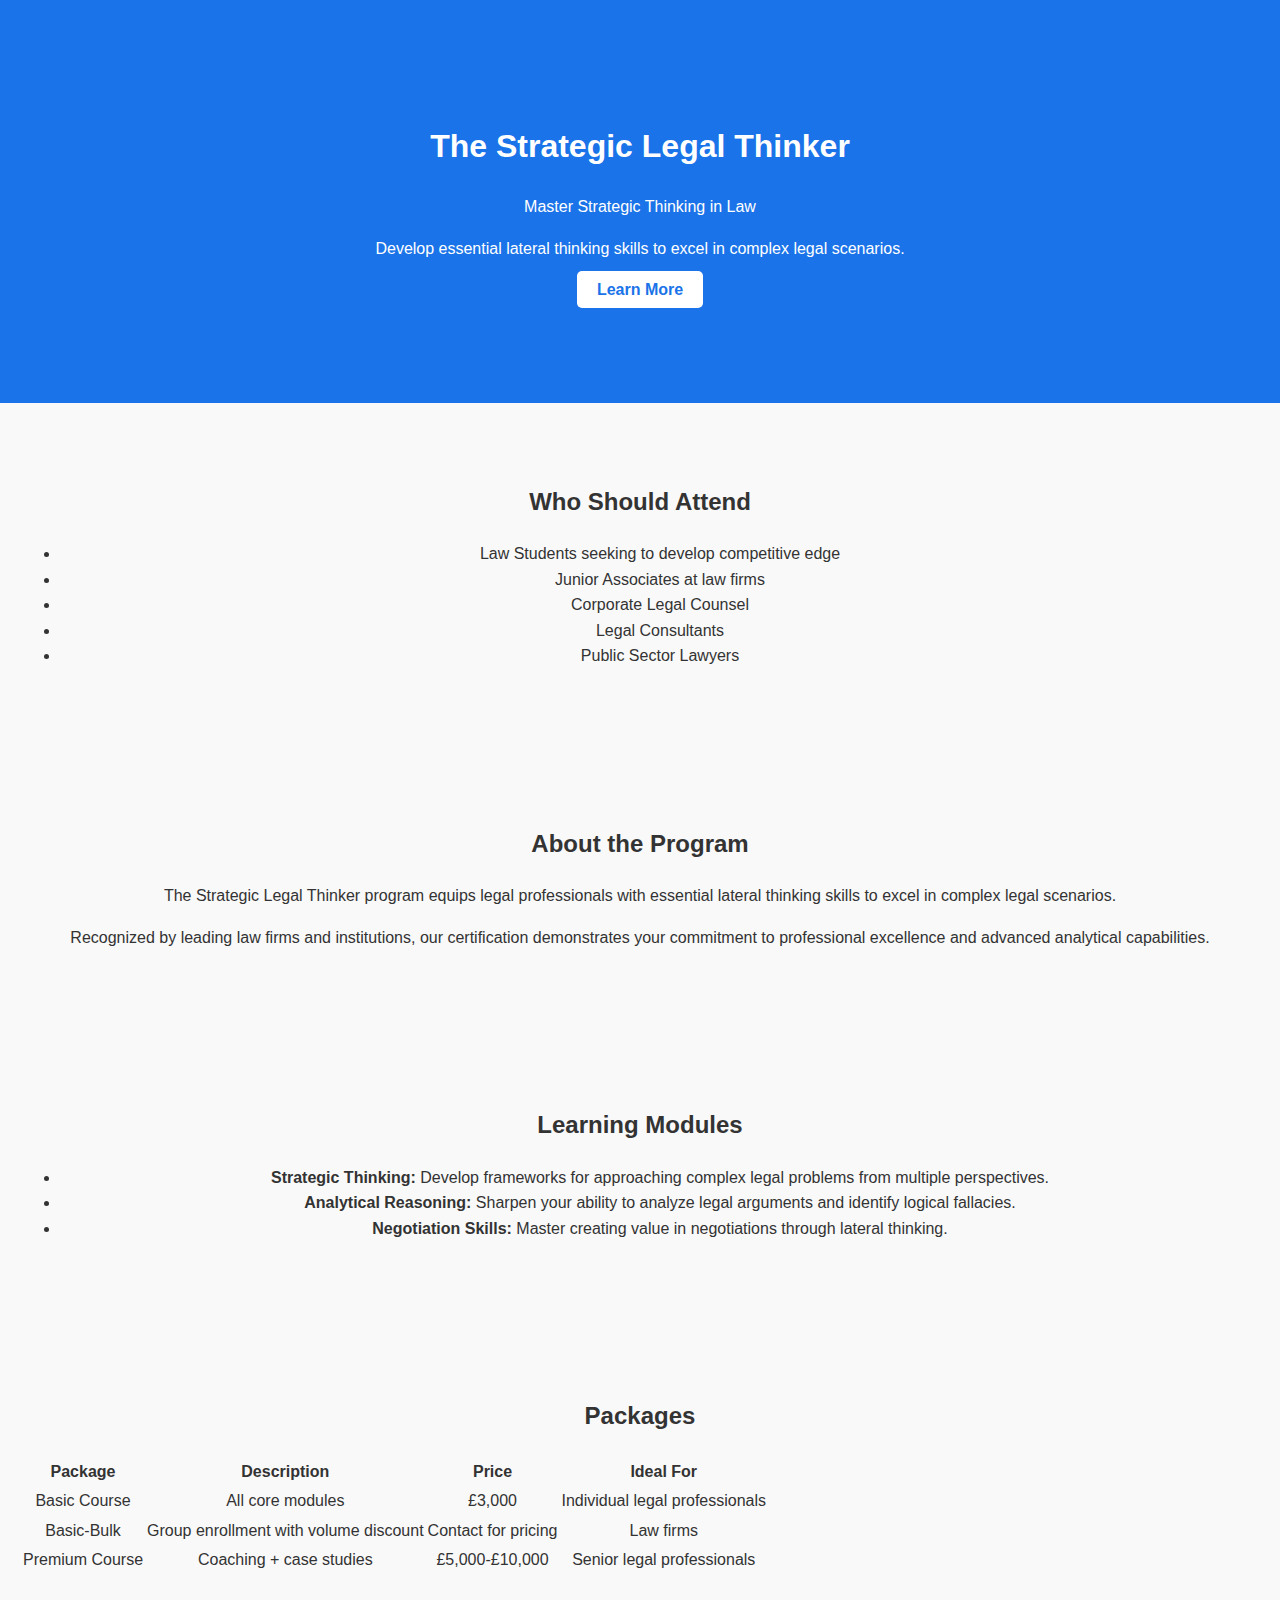
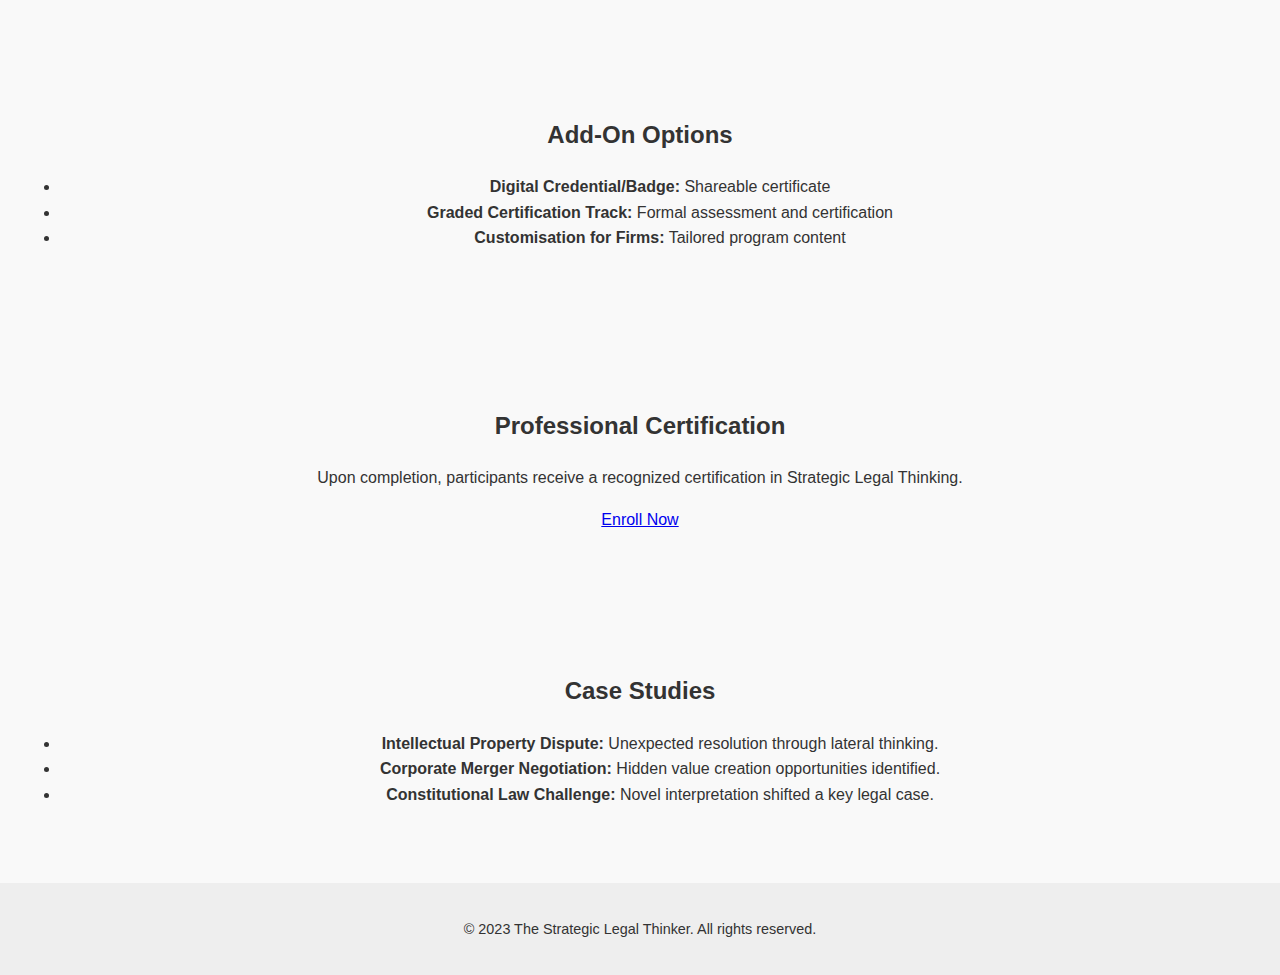
<file: index.html>
<!DOCTYPE html>
<html lang="en">
<head>
    <meta charset="UTF-8">
    <meta name="viewport" content="width=device-width, initial-scale=1.0">
    <title>The Strategic Legal Thinker</title>
    <link rel="stylesheet" href="styles.css">
</head>
<body>
    <header class="hero">
        <h1>The Strategic Legal Thinker</h1>
        <p>Master Strategic Thinking in Law</p>
        <p>Develop essential lateral thinking skills to excel in complex legal scenarios.</p>
        <a href="#program" class="btn">Learn More</a>
    </header>

    <section class="who-should-attend">
        <h2>Who Should Attend</h2>
        <ul>
            <li>Law Students seeking to develop competitive edge</li>
            <li>Junior Associates at law firms</li>
            <li>Corporate Legal Counsel</li>
            <li>Legal Consultants</li>
            <li>Public Sector Lawyers</li>
        </ul>
    </section>

    <section id="program" class="about-program">
        <h2>About the Program</h2>
        <p>The Strategic Legal Thinker program equips legal professionals with essential lateral thinking skills to excel in complex legal scenarios.</p>
        <p>Recognized by leading law firms and institutions, our certification demonstrates your commitment to professional excellence and advanced analytical capabilities.</p>
    </section>

    <section class="modules">
        <h2>Learning Modules</h2>
        <ul>
            <li><strong>Strategic Thinking:</strong> Develop frameworks for approaching complex legal problems from multiple perspectives.</li>
            <li><strong>Analytical Reasoning:</strong> Sharpen your ability to analyze legal arguments and identify logical fallacies.</li>
            <li><strong>Negotiation Skills:</strong> Master creating value in negotiations through lateral thinking.</li>
        </ul>
    </section>

    <section class="pricing">
        <h2>Packages</h2>
        <table>
            <tr><th>Package</th><th>Description</th><th>Price</th><th>Ideal For</th></tr>
            <tr><td>Basic Course</td><td>All core modules</td><td>£3,000</td><td>Individual legal professionals</td></tr>
            <tr><td>Basic-Bulk</td><td>Group enrollment with volume discount</td><td>Contact for pricing</td><td>Law firms</td></tr>
            <tr><td>Premium Course</td><td>Coaching + case studies</td><td>£5,000-£10,000</td><td>Senior legal professionals</td></tr>
        </table>
    </section>

    <section class="addons">
        <h2>Add-On Options</h2>
        <ul>
            <li><strong>Digital Credential/Badge:</strong> Shareable certificate</li>
            <li><strong>Graded Certification Track:</strong> Formal assessment and certification</li>
            <li><strong>Customisation for Firms:</strong> Tailored program content</li>
        </ul>
    </section>

    <section class="certification">
        <h2>Professional Certification</h2>
        <p>Upon completion, participants receive a recognized certification in Strategic Legal Thinking.</p>
        <a href="#" class="btn">Enroll Now</a>
    </section>

    <section class="case-studies">
        <h2>Case Studies</h2>
        <ul>
            <li><strong>Intellectual Property Dispute:</strong> Unexpected resolution through lateral thinking.</li>
            <li><strong>Corporate Merger Negotiation:</strong> Hidden value creation opportunities identified.</li>
            <li><strong>Constitutional Law Challenge:</strong> Novel interpretation shifted a key legal case.</li>
        </ul>
    </section>

    <footer>
        <p>© 2023 The Strategic Legal Thinker. All rights reserved.</p>
    </footer>
</body>
</html>
</file>
<file: styles.css>
body {
  margin: 0;
  font-family: 'Segoe UI', sans-serif;
  line-height: 1.6;
  background-color: #f9f9f9;
  color: #333;
}

header.hero {
  background: #1a73e8;
  color: white;
  text-align: center;
  padding: 100px 20px;
}

.hero .btn {
  background: white;
  color: #1a73e8;
  padding: 10px 20px;
  text-decoration: none;
  border-radius: 5px;
  font-weight: bold;
}

section {
  padding: 60px 20px;
  text-align: center;
}

.features .feature-grid {
  display: flex;
  flex-wrap: wrap;
  justify-content: center;
  gap: 30px;
  margin-top: 30px;
}

.feature-item {
  flex: 1 1 250px;
  background: white;
  padding: 20px;
  border-radius: 10px;
  box-shadow: 0 2px 6px rgba(0,0,0,0.1);
}

.cta {
  background: #f1f1f1;
}

.contact form {
  max-width: 500px;
  margin: auto;
  display: flex;
  flex-direction: column;
  gap: 15px;
}

.contact input,
.contact textarea {
  padding: 12px;
  border: 1px solid #ccc;
  border-radius: 6px;
  font-size: 1em;
}

.contact button {
  background: #1a73e8;
  color: white;
  border: none;
  padding: 12px;
  border-radius: 6px;
  font-size: 1em;
  cursor: pointer;
}

footer {
  text-align: center;
  padding: 20px;
  background: #eee;
  font-size: 0.9em;
}
</file>
